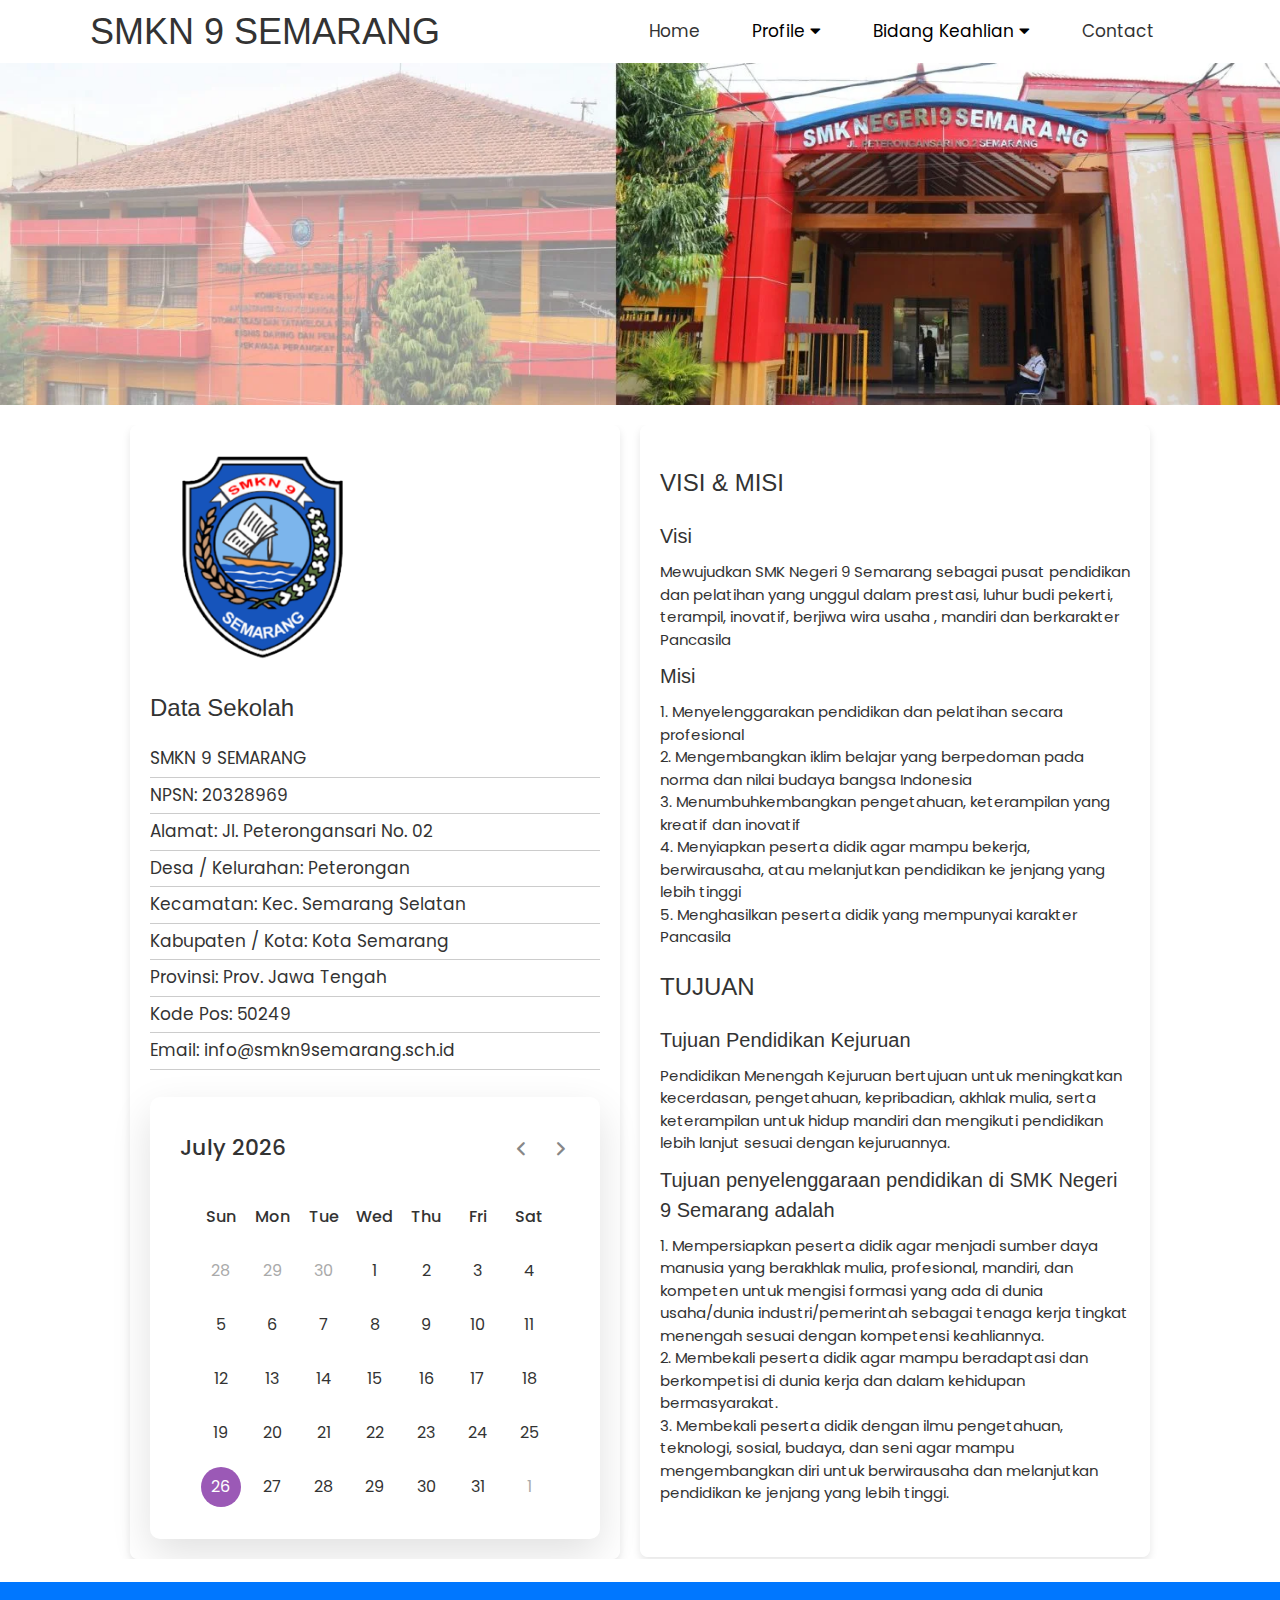
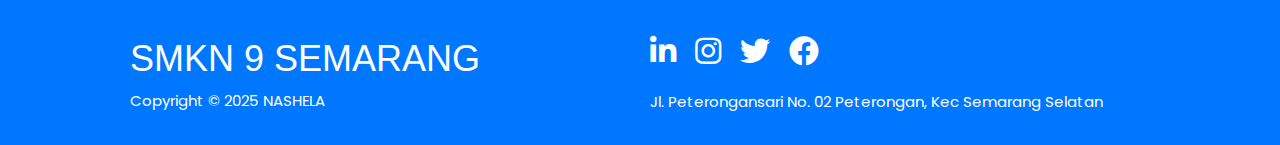
<file: index.html>
<!DOCTYPE html>
<html lang="en">
<head>
    <meta charset="UTF-8">
    <meta name="viewport" content="width=device-width, initial-scale=1.0">
    <link rel="stylesheet" href="https://www.w3schools.com/w3css/4/w3.css">
    <link rel="stylesheet" href="assets/css/style.css">
    <link rel="stylesheet"  href="assets/css/elements.css">
    <link rel="stylesheet" href="https://cdnjs.cloudflare.com/ajax/libs/font-awesome/5.15.1/css/all.min.css">
    <link rel="stylesheet" href="https://fonts.googleapis.com/css2?family=Material+Symbols+Rounded:opsz,wght,FILL,GRAD@20..48,100..700,0..1,-50..200">
    <script src="assets/js/script.js" defer></script>
    <title>SMKN 9 SEMARANG</title>
    <link rel="shortcut icon" href="images/logosmk.png">
  </head>
<body>
    <header>
        <div class="background">
        <div class="navbar">
            <div class="container flex">
                <h1 class="logo">SMKN 9 SEMARANG</h1>
                <nav>
                    <ul>
                        <li>
                          <div class="dropdown">
                          <button class="dropbtn"><a href="index.html">Home</a></button>
                        </div></li>
                        <li>
                          <div class="dropdown">
                            <button class="dropbtn">Profile 
                              <i class="fa fa-caret-down"></i>
                            </button>
                            <div class="dropdown-content">
                              <a href="sejarah.html">Sejarah</a>
                              <a href="struktur.html">Struktur Organisasi</a>
                              <a href="prestasi.html">Prestasi</a>
                            </div>
                          </div></li>
                        <li>
                            <div class="dropdown">
                              <button class="dropbtn">Bidang Keahlian 
                                <i class="fa fa-caret-down"></i>
                              </button>
                              <div class="dropdown-content">
                                <a href="pplg.html">Pengembangan Perangkat Lunak dan Gim (PPLG)</a>
                                <a href="akl.html">Akutansi Keuangan Lembaga (AKL)</a>
                                <a href="mplb.html">Manajemen Perkantoran & Layanan Bisnis (MPLB)</a>
                                <a href="pm.html">Pemasaran (PM)</a>
                              </div>
                            </div></li>
                        <li>
                          <div class="dropdown">
                          <button class="dropbtn"><a href="contact.html">Contact</a></button>
                        </div></li>
                    </ul>
                </nav>
                </div>
            </div>
            </div>
    </header>

    <article>
      <section>
        <div class="mySlides">
          <img src="images/smk_9.png" alt="satu" style="width: 100%;">
        </div>
        <div class="mySlides">
          <img src="images/smk_bisa_hebat.png" alt="dua" style="width: 100%;">
        </div>
        <div class="mySlides">
          <img src="images/smk_9.png" alt="satu" style="width: 100%;">
        </div>
        <div class="mySlides">
          <img src="images/smk_bisa_hebat.png" alt="dua" style="width: 100%;">
        </div>
      </section>        

    <aside>
      <article>
          <section class="profile my-1">
              <div class="container grid">
                  <div class="card bg-light p-3">
                      <img src="images/logosmk.png" alt="smkn9semarang" class="img-profile">

                      <h3 class="my-2">Data Sekolah</h3>
                      <nav>
                          <ul>
                              <li><a>SMKN 9 SEMARANG</a></li>
                              <li><a>NPSN: 20328969</a></li>
                              <li><a href="#page-two">Alamat: Jl. Peterongansari No. 02</a></li>
                              <li><a href="#page-two">Desa / Kelurahan: Peterongan</a></li>
                              <li><a href="#page-two">Kecamatan: Kec. Semarang Selatan</a></li>
                              <li><a href="#page-two">Kabupaten / Kota: Kota Semarang</a></li>
                              <li><a href="#page-two">Provinsi: Prov. Jawa Tengah</a></li>
                              <li><a href="#page-two">Kode Pos: 50249</a></li>
                              <li><a href="#page-two">Email: info@smkn9semarang.sch.id</a></li>

                          </ul>
                      </nav>
                      <br>

                      <div class="wrapper">
                        <header>
                          <p class="current-date"></p>
                          <div class="icons">
                            <span id="prev" class="material-symbols-rounded">chevron_left</span>
                            <span id="next" class="material-symbols-rounded">chevron_right</span>
                          </div>
                        </header>
                        <div class="calendar">
                          <ul class="weeks">
                            <li>Sun</li>
                            <li>Mon</li>
                            <li>Tue</li>
                            <li>Wed</li>
                            <li>Thu</li>
                            <li>Fri</li>
                            <li>Sat</li>
                          </ul>
                          <ul class="days"></ul>
                        </div>
                      </div>
                  </div>


                  <div class="card">
                      <h3>VISI & MISI</h3>
                      <h4>Visi</h4>
                      <p>Mewujudkan SMK Negeri 9 Semarang sebagai pusat pendidikan dan pelatihan yang unggul dalam prestasi, luhur budi pekerti, terampil, inovatif, berjiwa wira usaha , mandiri dan berkarakter Pancasila</p>
                      <h4>Misi</h4>
                      <p>1. Menyelenggarakan pendidikan dan pelatihan secara profesional<br>
                        2. Mengembangkan iklim belajar yang berpedoman pada norma dan nilai budaya bangsa Indonesia<br>
                        3. Menumbuhkembangkan pengetahuan, keterampilan yang kreatif dan inovatif<br>
                        4. Menyiapkan peserta didik agar mampu bekerja, berwirausaha, atau melanjutkan pendidikan ke jenjang yang lebih tinggi<br>
                        5. Menghasilkan peserta didik yang mempunyai karakter Pancasila</p>

                      <h3>TUJUAN</h3>
                      <h4>Tujuan Pendidikan Kejuruan</h4>
                      <p>Pendidikan Menengah Kejuruan bertujuan untuk meningkatkan kecerdasan, pengetahuan, kepribadian, akhlak mulia, serta keterampilan untuk hidup mandiri dan mengikuti pendidikan lebih lanjut sesuai dengan kejuruannya.</p>
                      <h4>Tujuan penyelenggaraan pendidikan di SMK Negeri 9 Semarang adalah</h4>
                      <p>1. Mempersiapkan peserta didik agar menjadi sumber daya manusia yang berakhlak mulia, profesional, mandiri, dan kompeten untuk mengisi formasi yang ada di dunia usaha/dunia industri/pemerintah sebagai tenaga kerja tingkat menengah sesuai dengan kompetensi keahliannya.<br>
                        2. Membekali peserta didik agar mampu beradaptasi dan berkompetisi di dunia kerja dan dalam kehidupan bermasyarakat.<br>
                        3. Membekali peserta didik dengan ilmu pengetahuan, teknologi, sosial, budaya, dan seni agar mampu mengembangkan diri untuk berwirausaha dan melanjutkan pendidikan ke jenjang yang lebih tinggi.</p>
                        <br>
                  </div>
              </div>
          </section>
      </article>
  </aside>
  <br>

  <article id="page-four">
    <footer class="footer bg-color-one py-3">
        <br>
        <div class="container grid grid-3">
            <div>
                <h1>SMKN 9 SEMARANG</h1>
                <p>Copyright &copy; 2025 NASHELA</p>
            </div>
            <div>
                <ul class="nav-footer">
                    <li><a href="https://www.linkedin.com/in/smk-negeri-9-kota-semarang-894a2075/" style="color: white;"><i class="fab fa-linkedin-in fa-2x"></i></li>
                    <li><a href="https://www.instagram.com/smkn9_semarang/" style="color: white;"><i class="fab fa-instagram fa-2x"></i></li>
                    <li><a href="https://twitter.com/SMK9Semarang" style="color: white;"><i class="fab fa-twitter fa-2x"></i></li>
                    <li><a href="#" style="color: white;"><i class="fab fa-facebook fa-2x"></i></li><br><br>
                    <li><a href="https://maps.app.goo.gl/YjqhUz2pVduJjBdT8">Jl. Peterongansari No. 02 Peterongan, Kec Semarang Selatan</a></li>
                </ul>
            </div>
        </div>
    </footer>
</article>

</body>
</html>
</file>
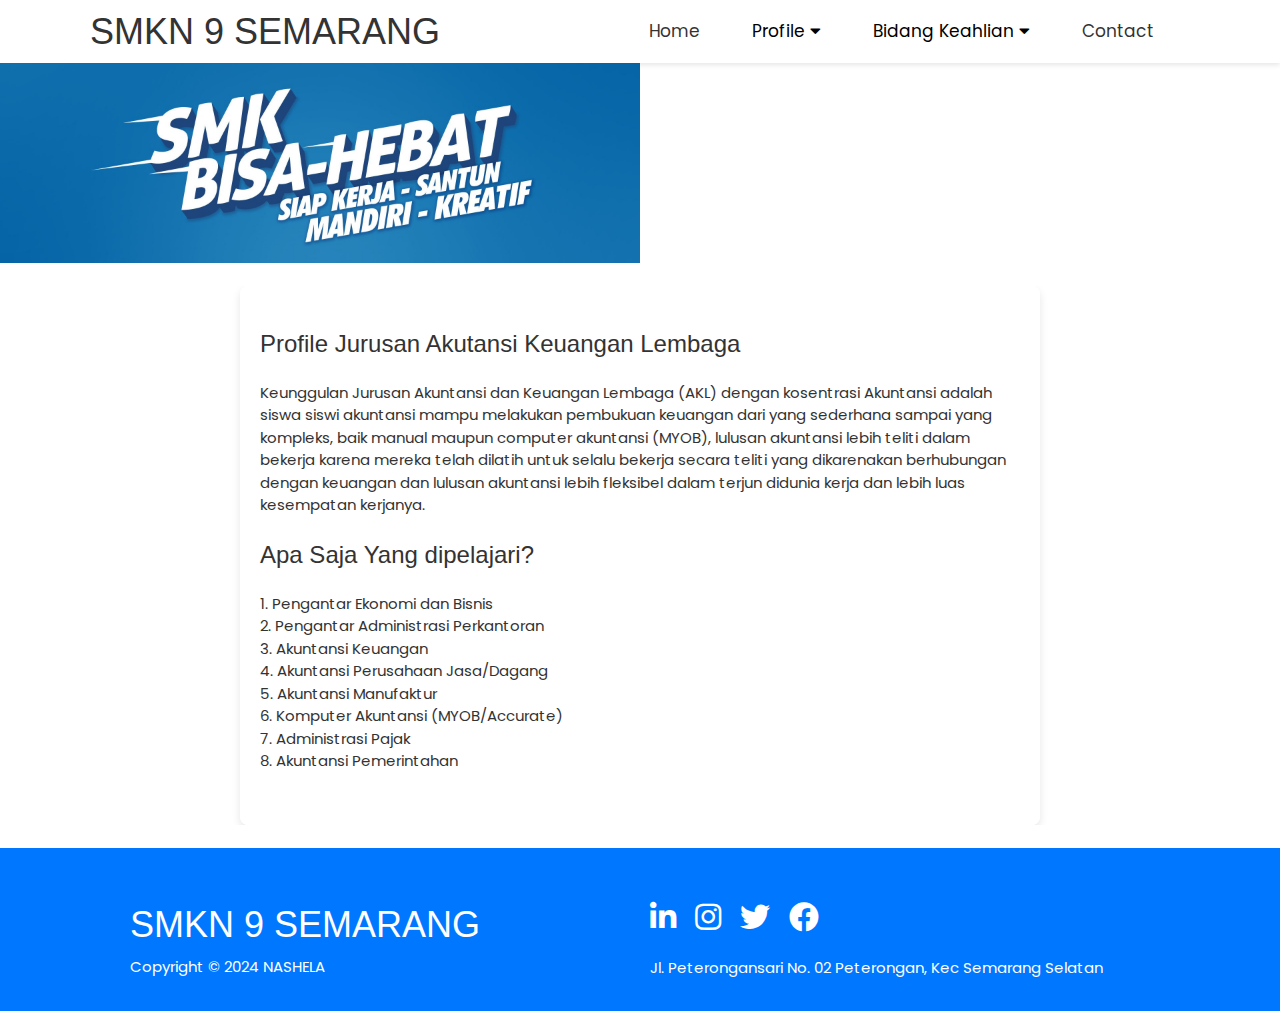
<file: akl.html>
<!DOCTYPE html>
<html lang="en">
<head>
    <meta charset="UTF-8">
    <meta name="viewport" content="width=device-width, initial-scale=1.0">
    <link rel="stylesheet" href="https://www.w3schools.com/w3css/4/w3.css">
    <link rel="stylesheet" href="assets/style.css">
    <link rel="stylesheet"  href="assets/elements.css">
    <link rel="stylesheet" href="https://cdnjs.cloudflare.com/ajax/libs/font-awesome/5.15.1/css/all.min.css">
    <title>AKL</title>
</head>

<body>
    <header>
      <div class="background">
      <div class="navbar">
          <div class="container flex">
              <h1 class="logo">SMKN 9 SEMARANG</h1>
              <nav>
                  <ul>
                      <li>
                        <div class="dropdown">
                        <button class="dropbtn"><a href="index.html">Home</a></button>
                      </div></li>
                      <li>
                        <div class="dropdown">
                          <button class="dropbtn">Profile 
                            <i class="fa fa-caret-down"></i>
                          </button>
                          <div class="dropdown-content">
                            <a href="sejarah.html">Sejarah</a>
                            <a href="struktur.html">Struktur Organisasi</a>
                            <a href="prestasi.html">Prestasi</a>
                          </div>
                        </div></li>
                      <li>
                          <div class="dropdown">
                            <button class="dropbtn">Bidang Keahlian 
                              <i class="fa fa-caret-down"></i>
                            </button>
                            <div class="dropdown-content">
                              <a href="pplg.html">Pengembangan Perangkat Lunak dan Gim (PPLG)</a>
                              <a href="akl.html">Akutansi Keuangan Lembaga (AKL)</a>
                              <a href="mplb.html">Manajemen Perkantoran & Layanan Bisnis (MPLB)</a>
                              <a href="pm.html">Pemasaran (PM)</a>
                            </div>
                          </div></li>
                      <li>
                        <div class="dropdown">
                          <button class="dropbtn"><a href="contact.html">Contact</a></button>
                        </div></li>
                  </ul>
              </nav>
              </div>
          </div>
          </div>
  </header>

    <section>
      <img src="images/smk_bisa_hebat.png">
    </section>

      <br>
    <aside>
        <article>
            <section class="profile my-1">
                <div class="container">
                <div class="card">
                    <h3>Profile Jurusan Akutansi Keuangan Lembaga</h3>
                    <p>Keunggulan Jurusan Akuntansi dan Keuangan Lembaga (AKL) dengan kosentrasi Akuntansi adalah siswa siswi akuntansi mampu melakukan pembukuan keuangan dari yang sederhana sampai yang kompleks, baik manual maupun computer akuntansi (MYOB), lulusan akuntansi lebih teliti dalam bekerja karena mereka telah dilatih untuk selalu bekerja secara teliti yang dikarenakan berhubungan dengan keuangan dan lulusan akuntansi lebih fleksibel dalam terjun didunia kerja dan lebih luas kesempatan kerjanya.</p>
                    
                    <h3>Apa Saja Yang dipelajari?</h3>
                    <p>1. Pengantar Ekonomi dan Bisnis<br>
                        2. Pengantar Administrasi Perkantoran<br>
                        3. Akuntansi Keuangan<br>
                        4. Akuntansi Perusahaan Jasa/Dagang<br>
                        5. Akuntansi Manufaktur<br>
                        6. Komputer Akuntansi (MYOB/Accurate)<br>
                        7. Administrasi Pajak<br>
                        8. Akuntansi Pemerintahan<br></p>

                    <br>
                </div>
                </div>
            </section>
            </article>
            </aside>
            <br>

            <article id="page-four">
                <footer class="footer bg-color-one py-3">
                    <br>
                    <div class="container grid grid-3">
                        <div>
                            <h1>SMKN 9 SEMARANG</h1>
                            <p>Copyright &copy; 2024 NASHELA</p>
                        </div>
                        <div>
                            <ul class="nav-footer">
                                <li><a href="https://www.linkedin.com/in/smk-negeri-9-kota-semarang-894a2075/" style="color: white;"><i class="fab fa-linkedin-in fa-2x"></i></li>
                                <li><a href="https://www.instagram.com/smkn9_semarang/" style="color: white;"><i class="fab fa-instagram fa-2x"></i></li>
                                <li><a href="https://twitter.com/SMK9Semarang" style="color: white;"><i class="fab fa-twitter fa-2x"></i></li>
                                <li><a href="#" style="color: white;"><i class="fab fa-facebook fa-2x"></i></li><br><br>
                                <li><a href="https://maps.app.goo.gl/YjqhUz2pVduJjBdT8">Jl. Peterongansari No. 02 Peterongan, Kec Semarang Selatan</a></li>
                            </ul>
                        </div>
                    </div>
                </footer>
            </article>
</body>
</html>
</file>
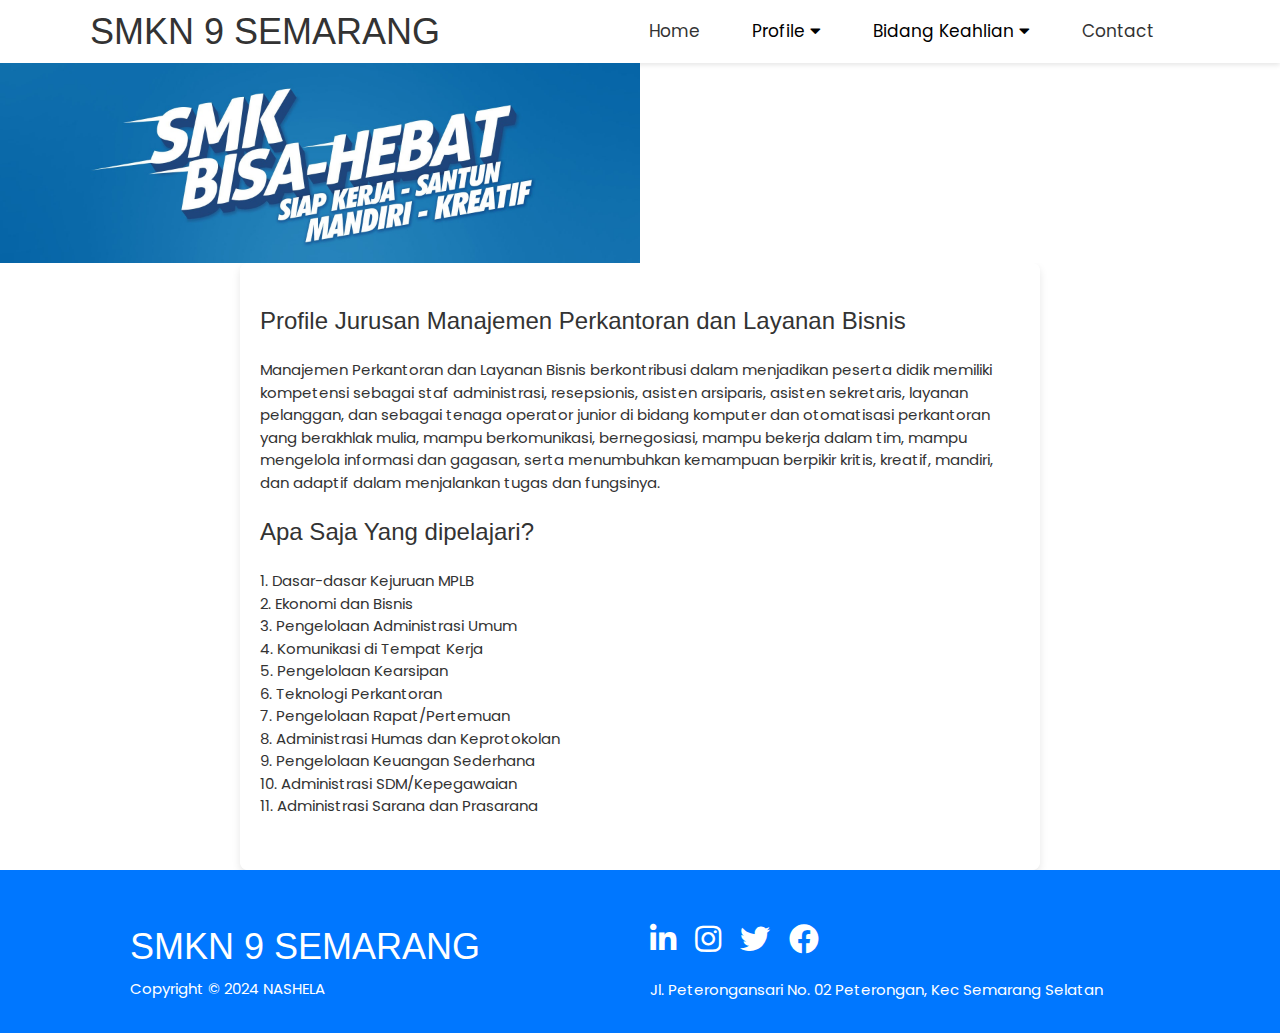
<file: mplb.html>
<!DOCTYPE html>
<html lang="en">
<head>
    <meta charset="UTF-8">
    <meta name="viewport" content="width=device-width, initial-scale=1.0">
    <link rel="stylesheet" href="https://www.w3schools.com/w3css/4/w3.css">
    <link rel="stylesheet" href="assets/css/style.css">
    <link rel="stylesheet"  href="assets/css/elements.css">
    <link rel="stylesheet" href="https://cdnjs.cloudflare.com/ajax/libs/font-awesome/5.15.1/css/all.min.css">
    <title>MPLB</title>
    <link rel="shortcut icon" href="images/logosmk.png">
  </head>

  <body>
      <header>
          <div class="background">
          <div class="navbar">
              <div class="container flex">
                  <h1 class="logo">SMKN 9 SEMARANG</h1>
                  <nav>
                      <ul>
                          <li>
                            <div class="dropdown">
                            <button class="dropbtn"><a href="index.html">Home</a></button>
                          </div></li>
                          <li>
                            <div class="dropdown">
                              <button class="dropbtn">Profile 
                                <i class="fa fa-caret-down"></i>
                              </button>
                              <div class="dropdown-content">
                                <a href="sejarah.html">Sejarah</a>
                                <a href="struktur.html">Struktur Organisasi</a>
                                <a href="prestasi.html">Prestasi</a>
                              </div>
                            </div></li>
                          <li>
                              <div class="dropdown">
                                <button class="dropbtn">Bidang Keahlian 
                                  <i class="fa fa-caret-down"></i>
                                </button>
                                <div class="dropdown-content">
                                  <a href="pplg.html">Pengembangan Perangkat Lunak dan Gim (PPLG)</a>
                                  <a href="akl.html">Akutansi Keuangan Lembaga (AKL)</a>
                                  <a href="mplb.html">Manajemen Perkantoran & Layanan Bisnis (MPLB)</a>
                                  <a href="pm.html">Pemasaran (PM)</a>
                                </div>
                              </div></li>
                          <li>
                            <div class="dropdown">
                              <button class="dropbtn"><a href="contact.html">Contact</a></button>
                            </div></li>
                      </ul>
                  </nav>
                  </div>
              </div>
              </div>
      </header>
      
      <section>
        <img src="images/smk_bisa_hebat.png">
      </section>

    <aside>
        <article>
            <section class="profile my-1">
                <div class="container">
                <div class="card">
                    <h3>Profile Jurusan Manajemen Perkantoran dan Layanan Bisnis</h3>
                    <p>Manajemen Perkantoran dan Layanan Bisnis berkontribusi dalam menjadikan peserta didik memiliki kompetensi sebagai staf administrasi, resepsionis, asisten arsiparis, asisten sekretaris, layanan pelanggan, dan sebagai tenaga operator junior di bidang komputer dan otomatisasi perkantoran yang berakhlak mulia, mampu berkomunikasi, bernegosiasi, mampu bekerja dalam tim, mampu mengelola informasi dan gagasan, serta menumbuhkan kemampuan berpikir kritis, kreatif, mandiri, dan adaptif dalam menjalankan tugas dan fungsinya.</p>
                    
                    <h3>Apa Saja Yang dipelajari?</h3>
                    <p>1. Dasar-dasar Kejuruan MPLB<br>
                        2. Ekonomi dan Bisnis<br>
                        3. Pengelolaan Administrasi Umum<br>
                        4. Komunikasi di Tempat Kerja<br>
                        5. Pengelolaan Kearsipan<br>
                        6. Teknologi Perkantoran<br>
                        7. Pengelolaan Rapat/Pertemuan<br>
                        8. Administrasi Humas dan Keprotokolan<br>
                        9. Pengelolaan Keuangan Sederhana<br>
                        10. Administrasi SDM/Kepegawaian<br>
                        11. Administrasi Sarana dan Prasarana<br></p>

                    <br>
                </div>
                </div>
            </section>
            </article>
            </aside>

            <article id="page-four">
                <footer class="footer bg-color-one py-3">
                    <br>
                    <div class="container grid grid-3">
                        <div>
                            <h1>SMKN 9 SEMARANG</h1>
                            <p>Copyright &copy; 2024 NASHELA</p>
                        </div>
                        <div>
                            <ul class="nav-footer">
                                <li><a href="https://www.linkedin.com/in/smk-negeri-9-kota-semarang-894a2075/" style="color: white;"><i class="fab fa-linkedin-in fa-2x"></i></li>
                                <li><a href="https://www.instagram.com/smkn9_semarang/" style="color: white;"><i class="fab fa-instagram fa-2x"></i></li>
                                <li><a href="https://twitter.com/SMK9Semarang" style="color: white;"><i class="fab fa-twitter fa-2x"></i></li>
                                <li><a href="#" style="color: white;"><i class="fab fa-facebook fa-2x"></i></li><br><br>
                                <li><a href="https://maps.app.goo.gl/YjqhUz2pVduJjBdT8">Jl. Peterongansari No. 02 Peterongan, Kec Semarang Selatan</a></li>
                            </ul>
                        </div>
                    </div>
                </footer>
            </article>
</body>
</html>
</file>
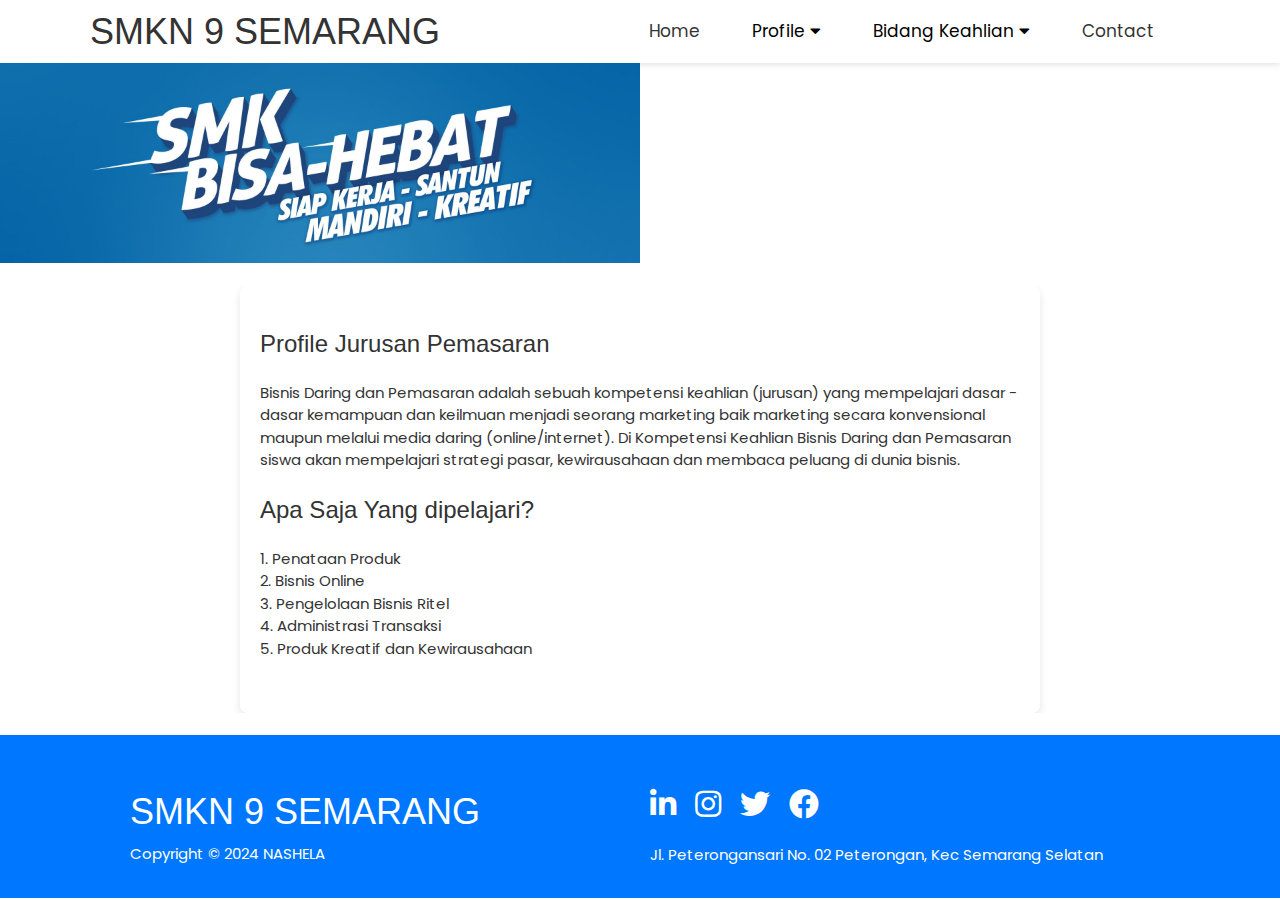
<file: pm.html>
<!DOCTYPE html>
<html lang="en">
<head>
    <meta charset="UTF-8">
    <meta name="viewport" content="width=device-width, initial-scale=1.0">
    <link rel="stylesheet" href="https://www.w3schools.com/w3css/4/w3.css">
    <link rel="stylesheet" href="assets/style.css">
    <link rel="stylesheet"  href="assets/elements.css">
    <link rel="stylesheet" href="https://cdnjs.cloudflare.com/ajax/libs/font-awesome/5.15.1/css/all.min.css">
    <title>PM</title>
    <link rel="shortcut icon" href="images/logosmk.png">
  </head>
  <body>
      <header>
          <div class="background">
          <div class="navbar">
              <div class="container flex">
                  <h1 class="logo">SMKN 9 SEMARANG</h1>
                  <nav>
                      <ul>
                          <li>
                            <div class="dropdown">
                            <button class="dropbtn"><a href="index.html">Home</a></button>
                          </div></li>
                          <li>
                            <div class="dropdown">
                              <button class="dropbtn">Profile 
                                <i class="fa fa-caret-down"></i>
                              </button>
                              <div class="dropdown-content">
                                <a href="sejarah.html">Sejarah</a>
                                <a href="struktur.html">Struktur Organisasi</a>
                                <a href="prestasi.html">Prestasi</a>
                              </div>
                            </div></li>
                          <li>
                              <div class="dropdown">
                                <button class="dropbtn">Bidang Keahlian 
                                  <i class="fa fa-caret-down"></i>
                                </button>
                                <div class="dropdown-content">
                                  <a href="pplg.html">Pengembangan Perangkat Lunak dan Gim (PPLG)</a>
                                  <a href="akl.html">Akutansi Keuangan Lembaga (AKL)</a>
                                  <a href="mplb.html">Manajemen Perkantoran & Layanan Bisnis (MPLB)</a>
                                  <a href="pm.html">Pemasaran (PM)</a>
                                </div>
                              </div></li>
                          <li>
                            <div class="dropdown">
                              <button class="dropbtn"><a href="contact.html">Contact</a></button>
                            </div></li>
                      </ul>
                  </nav>
                  </div>
              </div>
              </div>
      </header>
      <section>
        <img src="images/smk_bisa_hebat.png">
      </section>

    <!-- <article>
        <section>
          <div class="mySlides">
            <img src="https://www.gamelab.id/uploads/news/berita-341-smk-jurusan-bisnis-daring-dan-pemasaran--kompetensi-dan-prospek-kerjanya-20201217-212859.png" alt="satu" style="width: 100%; height: 450px;">
          </div>
          <div class="mySlides">
            <img src="https://cdn.kibrispdr.org/data/549/gambar-smk-bisa-smk-hebat-20.jpg" alt="dua" style="width: 100%;">
          </div>
          <div class="mySlides">
            <img src="https://tipkerja.com/wp-content/uploads/2023/01/Bisnis-Daring-dan-Pemasaran.webp" alt="satu" style="width: 100%; height: 450px;">
          </div>
          <div class="mySlides">
            <img src="https://cdn.kibrispdr.org/data/549/gambar-smk-bisa-smk-hebat-20.jpg" alt="dua" style="width: 100%;">
          </div>
        </section>
      </article> -->

      <br>
    <aside>
        <article>
            <section class="profile my-1">
                <div class="container">
                <div class="card">
                    <h3>Profile Jurusan Pemasaran</h3>
                    <p>Bisnis Daring dan Pemasaran adalah sebuah kompetensi keahlian (jurusan) yang mempelajari dasar - dasar kemampuan dan keilmuan menjadi seorang marketing baik marketing secara konvensional maupun melalui media daring (online/internet). Di Kompetensi Keahlian Bisnis Daring dan Pemasaran siswa akan mempelajari strategi pasar, kewirausahaan dan membaca peluang di dunia bisnis.</p>
                    
                    <h3>Apa Saja Yang dipelajari?</h3>
                    <p>1. Penataan Produk<br>
                        2. Bisnis Online<br>
                        3. Pengelolaan Bisnis Ritel<br>
                        4. Administrasi Transaksi<br>
                        5. Produk Kreatif dan Kewirausahaan</p>

                    <br>
                </div>
                </div>
            </section>
            </article>
            </aside>
            <br>
    
            <article id="page-four">
                <footer class="footer bg-color-one py-3">
                    <br>
                    <div class="container grid grid-3">
                        <div>
                            <h1>SMKN 9 SEMARANG</h1>
                            <p>Copyright &copy; 2024 NASHELA</p>
                        </div>
                        <div>
                            <ul class="nav-footer">
                                <li><a href="https://www.linkedin.com/in/smk-negeri-9-kota-semarang-894a2075/" style="color: white;"><i class="fab fa-linkedin-in fa-2x"></i></li>
                                <li><a href="https://www.instagram.com/smkn9_semarang/" style="color: white;"><i class="fab fa-instagram fa-2x"></i></li>
                                <li><a href="https://twitter.com/SMK9Semarang" style="color: white;"><i class="fab fa-twitter fa-2x"></i></li>
                                <li><a href="#" style="color: white;"><i class="fab fa-facebook fa-2x"></i></li><br><br>
                                <li><a href="https://maps.app.goo.gl/YjqhUz2pVduJjBdT8">Jl. Peterongansari No. 02 Peterongan, Kec Semarang Selatan</a></li>
                            </ul>
                        </div>
                    </div>
                </footer>
            </article>
</body>
</html>
</file>
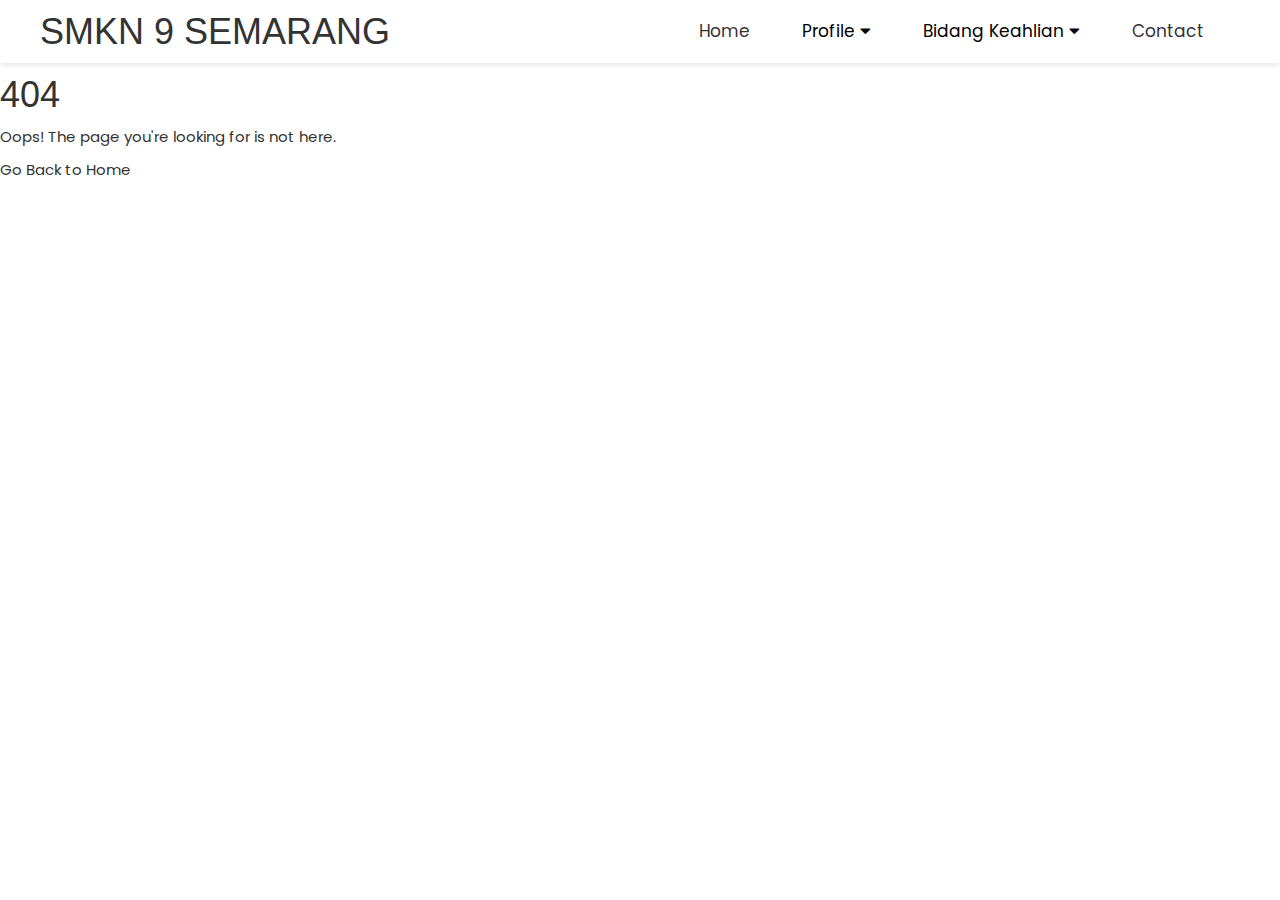
<file: prestasi.html>
<!DOCTYPE html>
<html lang="en">

<head>
    <meta charset="UTF-8">
    <meta name="viewport" content="width=device-width, initial-scale=1.0">
    <link rel="stylesheet" href="https://www.w3schools.com/w3css/4/w3.css">
    <link rel="stylesheet" href="assets/style.css">
    <link rel="stylesheet"  href="assets/elements.css">
    <link rel="stylesheet" href="https://cdnjs.cloudflare.com/ajax/libs/font-awesome/5.15.1/css/all.min.css">
    <link rel="stylesheet" href="https://fonts.googleapis.com/css2?family=Material+Symbols+Rounded:opsz,wght,FILL,GRAD@20..48,100..700,0..1,-50..200">
    <title>
        404 Page Not Found
    </title>
    <link rel="stylesheet" href="assets/style.css">
    <link rel="shortcut icon" href="images/logosmk.png">
</head>
<body>
    <header>
        <div class="background">
        <div class="navbar">
            <div class="container flex">
                <h1 class="logo">SMKN 9 SEMARANG</h1>
                <nav>
                    <ul>
                        <li>
                          <div class="dropdown">
                          <button class="dropbtn"><a href="index.html">Home</a></button>
                        </div></li>
                        <li>
                          <div class="dropdown">
                            <button class="dropbtn">Profile 
                              <i class="fa fa-caret-down"></i>
                            </button>
                            <div class="dropdown-content">
                              <a href="sejarah.html">Sejarah</a>
                              <a href="struktur.html">Struktur Organisasi</a>
                              <a href="prestasi.html">Prestasi</a>
                            </div>
                          </div></li>
                        <li>
                            <div class="dropdown">
                              <button class="dropbtn">Bidang Keahlian 
                                <i class="fa fa-caret-down"></i>
                              </button>
                              <div class="dropdown-content">
                                <a href="pplg.html">Pengembangan Perangkat Lunak dan Gim (PPLG)</a>
                                <a href="akl.html">Akutansi Keuangan Lembaga (AKL)</a>
                                <a href="mplb.html">Manajemen Perkantoran & Layanan Bisnis (MPLB)</a>
                                <a href="pm.html">Pemasaran (PM)</a>
                              </div>
                            </div></li>
                        <li>
                          <div class="dropdown">
                            <button class="dropbtn"><a href="contact.html">Contact</a></button>
                          </div></li>
                    </ul>
                </nav>
                </div>
            </div>
            </div>
    </header>

    <div class="error-container">
        <h1> 404 </h1>
        <p>
            Oops! The page you're
            looking for is not here.
        </p>
        <a href="index.html">
            Go Back to Home
        </a>
    </div>
</body>

</html>
</file>
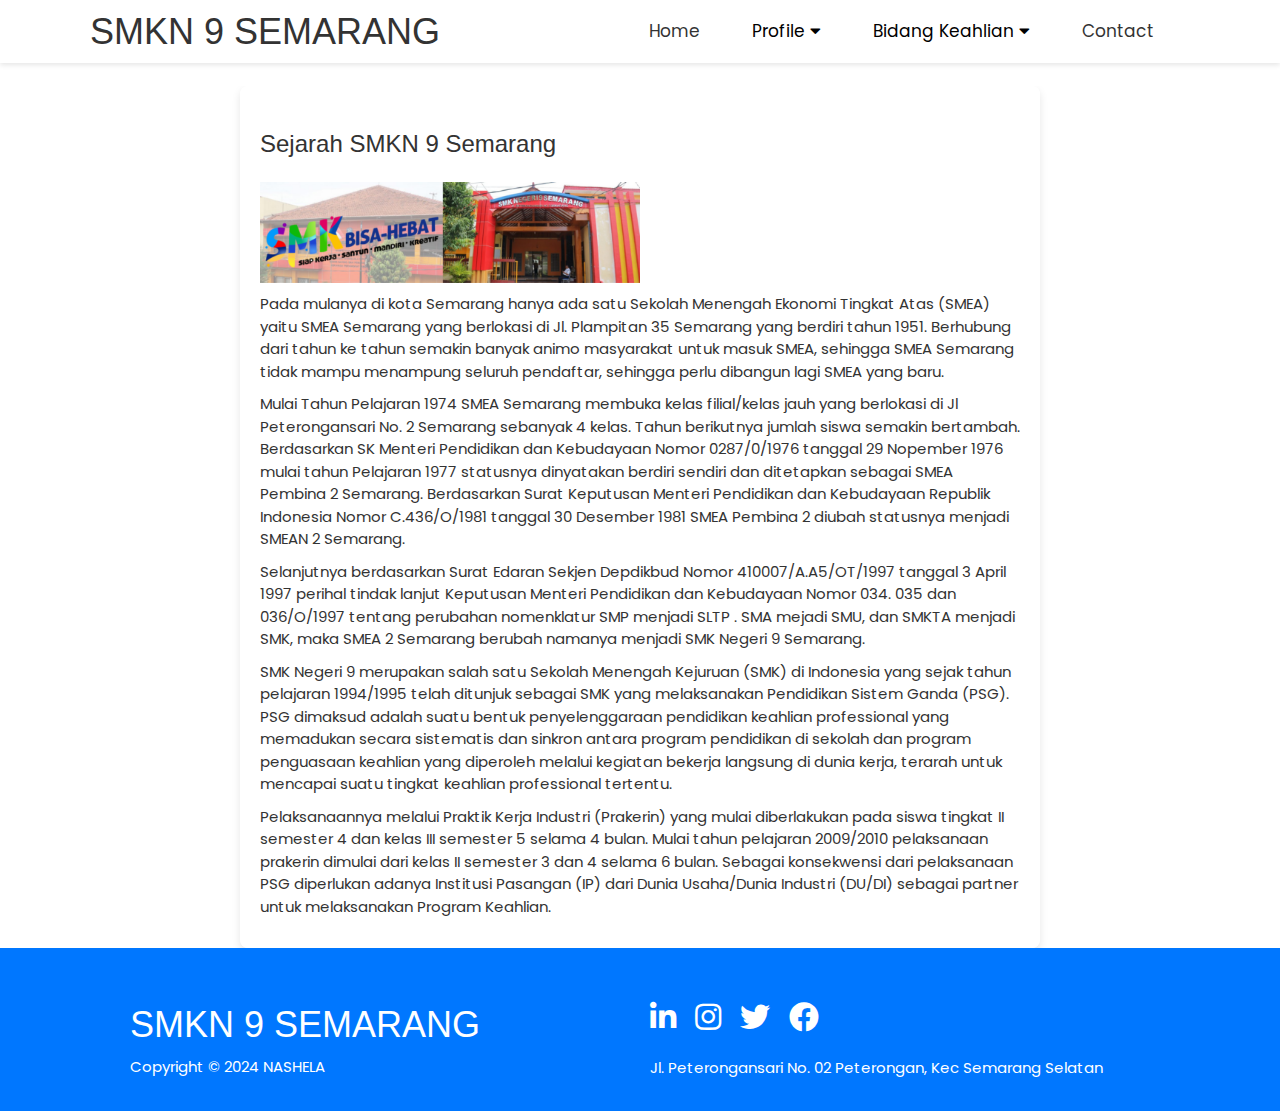
<file: sejarah.html>
<!DOCTYPE html>
<html lang="en">
<head>
    <meta charset="UTF-8">
    <meta name="viewport" content="width=device-width, initial-scale=1.0">
    <link rel="stylesheet" href="https://www.w3schools.com/w3css/4/w3.css">
    <link rel="stylesheet" href="assets/css/style.css">
    <link rel="stylesheet"  href="assets/css/elements.css">
    <link rel="stylesheet" href="https://cdnjs.cloudflare.com/ajax/libs/font-awesome/5.15.1/css/all.min.css">
    <title>Sejarah SMKN 9</title>
    <link rel="shortcut icon" href="images/logosmk.png">
</head>
<body>
    <header>
        <div class="background">
        <div class="navbar">
            <div class="container flex">
                <h1 class="logo">SMKN 9 SEMARANG</h1>
                <nav>
                    <ul>
                        <li>
                          <div class="dropdown">
                          <button class="dropbtn"><a href="index.html">Home</a></button>
                        </div></li>
                        <li>
                          <div class="dropdown">
                            <button class="dropbtn">Profile 
                              <i class="fa fa-caret-down"></i>
                            </button>
                            <div class="dropdown-content">
                              <a href="sejarah.html">Sejarah</a>
                              <a href="struktur.html">Struktur Organisasi</a>
                              <a href="prestasi.html">Prestasi</a>
                            </div>
                          </div></li>
                        <li>
                            <div class="dropdown">
                              <button class="dropbtn">Bidang Keahlian 
                                <i class="fa fa-caret-down"></i>
                              </button>
                              <div class="dropdown-content">
                                <a href="pplg.html">Pengembangan Perangkat Lunak dan Gim (PPLG)</a>
                                <a href="akl.html">Akutansi Keuangan Lembaga (AKL)</a>
                                <a href="mplb.html">Manajemen Perkantoran & Layanan Bisnis (MPLB)</a>
                                <a href="pm.html">Pemasaran (PM)</a>
                              </div>
                            </div></li>
                        <li>
                          <div class="dropdown">
                            <button class="dropbtn"><a href="contact.html">Contact</a></button>
                          </div></li>
                    </ul>
                </nav>
                </div>
            </div>
            </div>
    </header>

      <br>
    <aside>
        <article>
            <section class="profile my-1">
                <div class="container">
                <div class="card">
                    <h3>Sejarah SMKN 9 Semarang</h3>
                    <img src="images/ok.png">
                    <p>Pada mulanya di kota Semarang hanya ada satu Sekolah Menengah Ekonomi Tingkat Atas (SMEA) yaitu SMEA Semarang yang berlokasi di Jl. Plampitan 35 Semarang yang berdiri tahun 1951. Berhubung dari tahun ke tahun semakin banyak animo masyarakat untuk masuk SMEA, sehingga SMEA Semarang tidak mampu menampung seluruh pendaftar, sehingga perlu dibangun lagi SMEA yang baru.</p>
                    <p>Mulai Tahun Pelajaran 1974 SMEA Semarang membuka kelas filial/kelas jauh yang berlokasi di Jl Peterongansari No. 2 Semarang sebanyak 4 kelas. Tahun berikutnya jumlah siswa semakin bertambah. Berdasarkan SK Menteri Pendidikan dan Kebudayaan Nomor 0287/0/1976 tanggal 29 Nopember 1976 mulai tahun Pelajaran 1977 statusnya dinyatakan berdiri sendiri dan ditetapkan sebagai SMEA Pembina 2 Semarang. Berdasarkan Surat Keputusan Menteri Pendidikan dan Kebudayaan Republik Indonesia Nomor C.436/O/1981 tanggal 30 Desember 1981 SMEA Pembina 2 diubah statusnya menjadi SMEAN 2 Semarang.</p>
                    <p>Selanjutnya berdasarkan Surat Edaran Sekjen Depdikbud Nomor 410007/A.A5/OT/1997 tanggal 3 April 1997 perihal tindak lanjut Keputusan Menteri Pendidikan dan Kebudayaan Nomor 034. 035 dan 036/O/1997 tentang perubahan nomenklatur SMP menjadi SLTP . SMA mejadi SMU, dan SMKTA menjadi SMK, maka SMEA 2 Semarang berubah namanya menjadi SMK Negeri 9 Semarang.</p>
                    <p>SMK Negeri 9 merupakan salah satu Sekolah Menengah Kejuruan (SMK) di Indonesia yang sejak tahun pelajaran 1994/1995 telah ditunjuk sebagai SMK yang melaksanakan Pendidikan Sistem Ganda (PSG). PSG dimaksud adalah suatu bentuk penyelenggaraan pendidikan keahlian professional yang memadukan secara sistematis dan sinkron antara program pendidikan di sekolah dan program penguasaan keahlian yang diperoleh melalui kegiatan bekerja langsung di dunia kerja, terarah untuk mencapai suatu tingkat keahlian professional tertentu.</p>
                    <p>Pelaksanaannya melalui Praktik Kerja Industri (Prakerin) yang mulai diberlakukan pada siswa tingkat II semester 4 dan kelas III semester 5 selama 4 bulan. Mulai tahun pelajaran 2009/2010 pelaksanaan prakerin dimulai dari kelas II semester 3 dan 4 selama 6 bulan. Sebagai konsekwensi dari pelaksanaan PSG diperlukan adanya Institusi Pasangan (IP) dari Dunia Usaha/Dunia Industri (DU/DI) sebagai partner untuk melaksanakan Program Keahlian.</p>
                    
                </div>
                </div>
            </section>
            </article>
            </aside>

            <article id="page-four">
                <footer class="footer bg-color-one py-3">
                    <br>
                    <div class="container grid grid-3">
                        <div>
                            <h1>SMKN 9 SEMARANG</h1>
                            <p>Copyright &copy; 2024 NASHELA</p>
                        </div>
                        <div>
                            <ul class="nav-footer">
                                <li><a href="https://www.linkedin.com/in/smk-negeri-9-kota-semarang-894a2075/" style="color: white;"><i class="fab fa-linkedin-in fa-2x"></i></li>
                                <li><a href="https://www.instagram.com/smkn9_semarang/" style="color: white;"><i class="fab fa-instagram fa-2x"></i></li>
                                <li><a href="https://twitter.com/SMK9Semarang" style="color: white;"><i class="fab fa-twitter fa-2x"></i></li>
                                <li><a href="#" style="color: white;"><i class="fab fa-facebook fa-2x"></i></li><br><br>
                                <li><a href="https://maps.app.goo.gl/YjqhUz2pVduJjBdT8">Jl. Peterongansari No. 02 Peterongan, Kec Semarang Selatan</a></li>
                            </ul>
                        </div>
                    </div>
                </footer>
            </article>
</body>
</html>
</file>
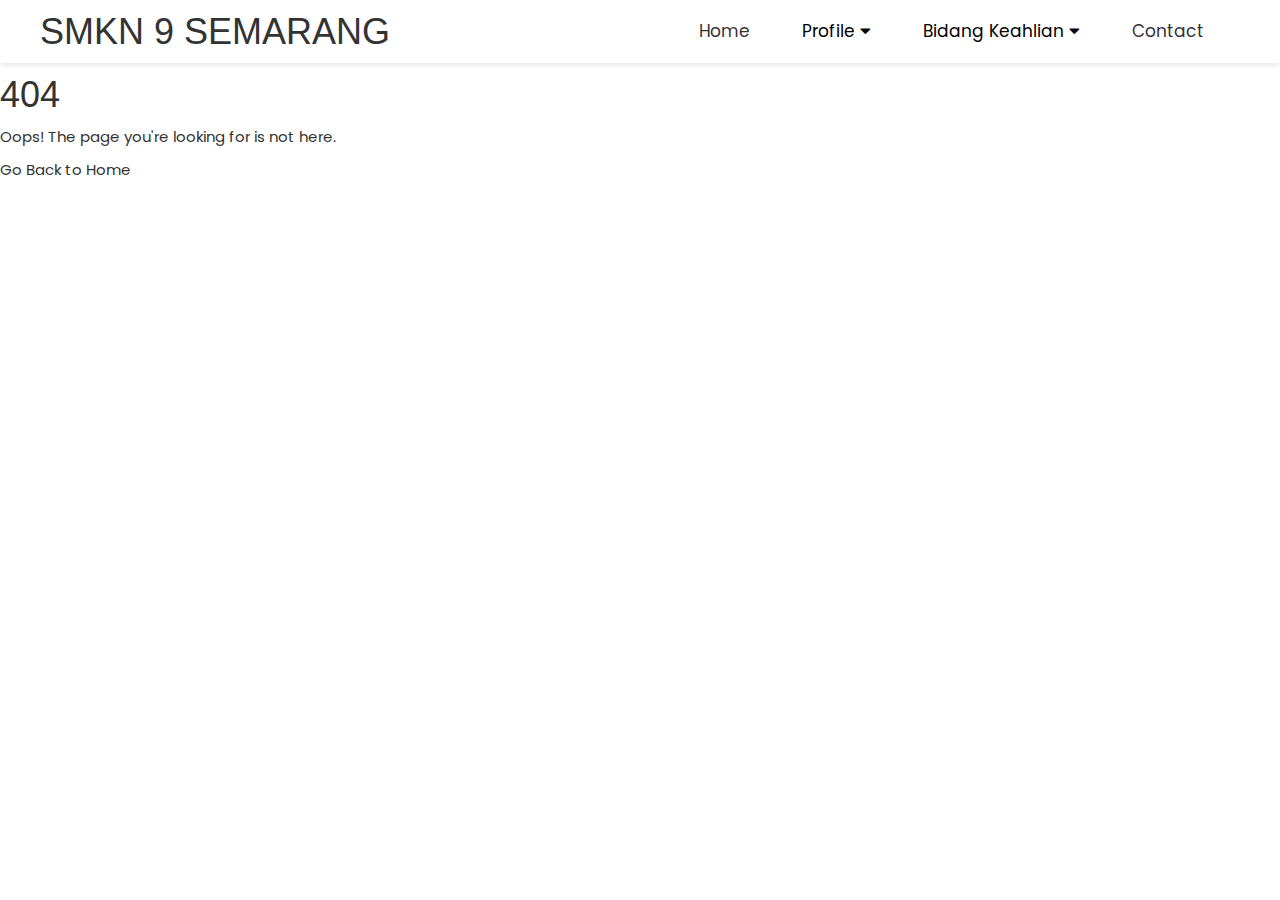
<file: struktur.html>
<!DOCTYPE html>
<html lang="en">

<head>
    <meta charset="UTF-8">
    <meta name="viewport" content="width=device-width, initial-scale=1.0">
    <link rel="stylesheet" href="https://www.w3schools.com/w3css/4/w3.css">
    <link rel="stylesheet" href="assets/style.css">
    <link rel="stylesheet"  href="assets/elements.css">
    <link rel="stylesheet" href="https://cdnjs.cloudflare.com/ajax/libs/font-awesome/5.15.1/css/all.min.css">
    <link rel="stylesheet" href="https://fonts.googleapis.com/css2?family=Material+Symbols+Rounded:opsz,wght,FILL,GRAD@20..48,100..700,0..1,-50..200">
    <title>
        404 Page Not Found
    </title>
    <link rel="stylesheet" href="assets/style.css">
    <link rel="shortcut icon" href="images/logosmk.png">
</head>
<body>
    <header>
        <div class="background">
        <div class="navbar">
            <div class="container flex">
                <h1 class="logo">SMKN 9 SEMARANG</h1>
                <nav>
                    <ul>
                        <li>
                          <div class="dropdown">
                          <button class="dropbtn"><a href="index.html">Home</a></button>
                        </div></li>
                        <li>
                          <div class="dropdown">
                            <button class="dropbtn">Profile 
                              <i class="fa fa-caret-down"></i>
                            </button>
                            <div class="dropdown-content">
                              <a href="sejarah.html">Sejarah</a>
                              <a href="struktur.html">Struktur Organisasi</a>
                              <a href="prestasi.html">Prestasi</a>
                            </div>
                          </div></li>
                        <li>
                            <div class="dropdown">
                              <button class="dropbtn">Bidang Keahlian 
                                <i class="fa fa-caret-down"></i>
                              </button>
                              <div class="dropdown-content">
                                <a href="pplg.html">Pengembangan Perangkat Lunak dan Gim (PPLG)</a>
                                <a href="akl.html">Akutansi Keuangan Lembaga (AKL)</a>
                                <a href="mplb.html">Manajemen Perkantoran & Layanan Bisnis (MPLB)</a>
                                <a href="pm.html">Pemasaran (PM)</a>
                              </div>
                            </div></li>
                        <li>
                          <div class="dropdown">
                            <button class="dropbtn"><a href="contact.html">Contact</a></button>
                          </div></li>
                    </ul>
                </nav>
                </div>
            </div>
            </div>
    </header>
    <div class="error-container">
        <h1> 404 </h1>
        <p>
            Oops! The page you're
            looking for is not here.
        </p>
        <a href="index.html">
            Go Back to Home
        </a>
    </div>
</body>

</html>
</file>
<file: assets/css/style.css>
@import url('https://fonts.googleapis.com/css2?family=Poppins:wght@300&display=swap');

:root {
  --primary-color: #002240;
  --secondary-color: #E8F6EF;
  --dark-color: #002240;
  --light-color: #E8F6EF;
  --color-two: #F6F6F6;
  --success-color: #5cb85c;
  --error-color: #d9534f;
  --color-white:#FFFFFF;
  --color-navbars:#58afe93d;
}

* {
  box-sizing: border-box;
  padding: 0;
  margin: 0;
}

body {
  font-family: 'Poppins';
  color: #333;
  line-height: 1.5;
}

ul {
  list-style-type: none;
}

a {
  text-decoration: none;
  color: #333;
}

h1,
h2 {
  font-weight: 300;
  line-height: 1.2;
  margin: 10px 0;
}

p {
  margin: 10px 0;
}

img {
  width: 50%;
}

code,
pre {
  background: #333;
  color: #fff;
  padding: 10px;
}

.hidden {
  visibility: hidden;
  height: 0;
}

/* Navbar */
.navbar {
  /* position: fixed; */
  width: 100%;
  top: 0;
  background-color: #ffffffcc; /* Ganti dengan warna latar belakang yang sesuai */
  z-index: 1000; /* Nilai z-index yang lebih tinggi agar navbar muncul di atas konten lainnya */
  box-shadow: 0px 2px 5px rgba(0, 0, 0, 0.1); /* Efek bayangan, bisa disesuaikan */
}

.navbar .container {
  display: flex;
  justify-content: space-between;
  align-items: center;
  padding: 0px 0; 
}

.navbar nav ul {
  list-style: none;
  margin: 0;
  padding: 0;
  display: flex;
}

.navbar nav ul li {
  margin-right: 20px; 
}

/* showdemo */
/* .showdemo {
  height: 400px;
  background: url(https://data.1freewallpapers.com/download/closeup-view-of-beautiful-yellow-sunflowers-blur-background-flowers.jpg);
  color: var(--color-two);
  position: relative;
  padding: 0;
  overflow: hidden; /* Menambahkan overflow: hidden untuk memastikan konten tidak keluar dari kotak */
/* } */

/* .showdemo h1 {
  font-size: 40px;
  color: black;
} */

/* .showdemo p {
  margin: 20px 0;
  color: black;
} */

/* .showdemo .grid {
  overflow: visible;
  grid-template-columns: 55% auto;
  gap: 10px;
} */

/* .showdemo-text {
  animation: slideInFromLeft 1s ease-in;
} */

@keyframes slideInFromLeft {
  0% {
    transform: translateX(-100%);
  }

  100% {
    transform: translateX(0);
  }
}

/* slide otomatis */
.mySlides {
  display:none;
}

/* dropdown */
.dropdown {
  float: left;
  overflow: hidden;
}

.dropdown .dropbtn {
  font-size: 17px;    
  border: none;
  outline: none;
  color: black;
  padding: 14px 16px;
  background-color: inherit;
  font-family: inherit;
  margin: 0;
}

.dropdown-content {
  display: none;
  position: absolute;
  background-color: #f9f9f9;
  min-width: 160px;
  box-shadow: 0px 8px 16px 0px rgba(0,0,0,0.2);
  z-index: 1;
}

.dropdown-content a {
  float: none;
  color: black;
  padding: 12px 16px;
  text-decoration: none;
  display: block;
  text-align: left;
}

.topnav a:hover, .dropdown:hover .dropbtn {
  background-color: #0077ff;
  color: white;
}

.dropdown-content a:hover {
  background-color: #0077ff;
  color: black;
}

.dropdown:hover .dropdown-content {
  display: block;
}

@media screen and (max-width: 600px) {
  .topnav a:not(:first-child), .dropdown .dropbtn {
    display: none;
  }
  .topnav a.icon {
    float: right;
    display: block;
  }
}

@media screen and (max-width: 600px) {
  .topnav.responsive {position: relative;}
  .topnav.responsive .icon {
    position: absolute;
    right: 0;
    top: 0;
  }
  .topnav.responsive a {
    float: none;
    display: block;
    text-align: left;
  }
  .topnav.responsive .dropdown {float: none;}
  .topnav.responsive .dropdown-content {position: relative;}
  .topnav.responsive .dropdown .dropbtn {
    display: block;
    width: 100%;
    text-align: left;
  }
}

/* Docs */
.profile h3 {
  margin: 20px 0;
}

.profile .grid {
  grid-template-columns: 1fr 2fr;
  align-items: flex-start;
  margin-top: 20px;
}

.profile nav li {
  font-size: 17px;
  padding-bottom: 5px;
  margin-bottom: 5px;
  border-bottom: 1px #ccc solid;
}

.profile a:hover {
  font-weight: bold;
}

/* Footer */
.footer .social a {
  margin: 0 10px;
}

.fa-linkedin-in:hover {
  color: blue;
}

.fa-instagram:hover {
  color: #B32E87;
}

.fa-twitter:hover{
  color: blue;
}

.fa-facebook:hover{
  color: blue;
}

.footer {
  background-color: #0077ff; /* Choose your desired background color */
  color: white;
}

/* Center the content inside the footer */
.container {
  max-width: 1200px;
  margin: 0 auto;
}

/* Add padding to the footer content */
.py-3 {
  padding-top: 1.5rem;
  padding-bottom: 1.5rem;
}


/* Style the navigation links */
.nav-footer li {
  display: inline;
  margin-right: 15px;
}

.nav-footer a {
  color: #fff; /* Link color */
  text-decoration: none;
}

/* Contact */
.card {
  background-color: #ffffffcc;
  max-width: 800px;
  margin: 0 auto;
  padding: 20px;
  border-radius: 8px;
  box-shadow: 0 4px 8px rgba(0, 0, 0, 0.1);
}

.contact-container {
  margin-top: 50px;
}

.contact-container .grid {
  display: grid;
  grid-template-columns: repeat(auto-fit, minmax(200px, 1fr));
  gap: 20px;
}

.contact-form {
  margin-top: 20px;
}

.contact-form form {
  display: grid;
  gap: 10px;
}

.form-control {
  margin: 10px 0;
}

.form-control label {
  display: block;
  font-weight: bold;
}

.form-control input,
.form-control textarea {
  width: 100%;
  padding: 8px;
  font-size: 16px;
  border: 1px solid #ccc;
  border-radius: 5px;
}

.form-control textarea {
  resize: vertical;
}

.btn-primary {
  background-color: var(--primary-color);
  color: var(--color-white);
  padding: 10px 15px;
  border: none;
  border-radius: 5px;
  cursor: pointer;
}

.btn-primary:hover {
  background-color: #001529; /* Warna yang lebih gelap saat dihover */
}

/* error pages */
.error-container {
  text-align: center;
  background-color: #fff;
  padding: 40px;
  border-radius: 10px;
  box-shadow: 0 4px 8px rgba(0, 0, 0, 0.1);
}

.error-container h1 {
  font-size: 6rem;
  color: #e74c3c;
  margin: 0;
}

.error-container p {
  font-size: 1.2rem;
  margin: 20px 0;
  color: #333;
}

.error-container a {
  text-decoration: none;
  background-color: #3498db;
  color: white;
  padding: 10px 20px;
  border-radius: 5px;
  transition: background-color 0.3s ease;
}

.error-container a:hover {
  background-color: #2980b9;
}

.wrapper{
  width: 450px;
  background: #fff;
  border-radius: 10px;
  box-shadow: 0 15px 40px rgba(0,0,0,0.12);
}
.wrapper header{
  display: flex;
  align-items: center;
  padding: 25px 30px 10px;
  justify-content: space-between;
}
header .icons{
  display: flex;
}
header .icons span{
  height: 38px;
  width: 38px;
  margin: 0 1px;
  cursor: pointer;
  color: #878787;
  text-align: center;
  line-height: 38px;
  font-size: 1.9rem;
  user-select: none;
  border-radius: 50%;
}
.icons span:last-child{
  margin-right: -10px;
}
header .icons span:hover{
  background: #f2f2f2;
}
header .current-date{
  font-size: 1.45rem;
  font-weight: 500;
}

/* calendar */
.calendar {
  padding: 20px;
  max-width: 400px;
  margin: 0 auto;
}
.calendar ul{
  display: flex;
  flex-wrap: wrap;
  list-style: none;
  text-align: center;
}
.calendar .days{
  margin-bottom: 20px;
}
.calendar li{
  color: #333;
  width: calc(100% / 7);
  font-size: 1.07rem;
}
.calendar .weeks li{
  font-weight: 500;
  cursor: default;
}
.calendar .days li{
  z-index: 1;
  cursor: pointer;
  position: relative;
  margin-top: 30px;
}
.days li.inactive{
  color: #aaa;
}
.days li.active{
  color: #fff;
}
.days li::before{
  position: absolute;
  content: "";
  left: 50%;
  top: 50%;
  height: 40px;
  width: 40px;
  z-index: -1;
  border-radius: 50%;
  transform: translate(-50%, -50%);
}
.days li.active::before{
  background: #9B59B6;
}
.days li:not(.active):hover::before{
  background: #f2f2f2;
}
</file>
<file: assets/css/elements.css>
.container {
    max-width: 1100px;
    margin: 0 auto;
    overflow: auto;
    padding: 0 40px;
  }

  .grid {
    display: grid;
    grid-template-columns: repeat(2, 1fr);
    gap: 20px;
    justify-content: center;
    align-items: center;
    height: 100%;
  }
</file>
<file: assets/style.css>
@import url('https://fonts.googleapis.com/css2?family=Poppins:wght@300&display=swap');

:root {
  --primary-color: #002240;
  --secondary-color: #E8F6EF;
  --dark-color: #002240;
  --light-color: #E8F6EF;
  --color-two: #F6F6F6;
  --success-color: #5cb85c;
  --error-color: #d9534f;
  --color-white:#FFFFFF;
  --color-navbars:#58afe93d;
}

* {
  box-sizing: border-box;
  padding: 0;
  margin: 0;
}

body {
  font-family: 'Poppins';
  color: #333;
  line-height: 1.5;
}

ul {
  list-style-type: none;
}

a {
  text-decoration: none;
  color: #333;
}

h1,
h2 {
  font-weight: 300;
  line-height: 1.2;
  margin: 10px 0;
}

p {
  margin: 10px 0;
}

img {
  width: 50%;
}

code,
pre {
  background: #333;
  color: #fff;
  padding: 10px;
}

.hidden {
  visibility: hidden;
  height: 0;
}

/* Navbar */
.navbar {
  /* position: fixed; */
  width: 100%;
  top: 0;
  background-color: #ffffffcc; /* Ganti dengan warna latar belakang yang sesuai */
  z-index: 1000; /* Nilai z-index yang lebih tinggi agar navbar muncul di atas konten lainnya */
  box-shadow: 0px 2px 5px rgba(0, 0, 0, 0.1); /* Efek bayangan, bisa disesuaikan */
}

.navbar .container {
  display: flex;
  justify-content: space-between;
  align-items: center;
  padding: 0px 0; 
}

.navbar nav ul {
  list-style: none;
  margin: 0;
  padding: 0;
  display: flex;
}

.navbar nav ul li {
  margin-right: 20px; 
}

/* showdemo */
/* .showdemo {
  height: 400px;
  background: url(https://data.1freewallpapers.com/download/closeup-view-of-beautiful-yellow-sunflowers-blur-background-flowers.jpg);
  color: var(--color-two);
  position: relative;
  padding: 0;
  overflow: hidden; /* Menambahkan overflow: hidden untuk memastikan konten tidak keluar dari kotak */
/* } */

/* .showdemo h1 {
  font-size: 40px;
  color: black;
} */

/* .showdemo p {
  margin: 20px 0;
  color: black;
} */

/* .showdemo .grid {
  overflow: visible;
  grid-template-columns: 55% auto;
  gap: 10px;
} */

/* .showdemo-text {
  animation: slideInFromLeft 1s ease-in;
} */

@keyframes slideInFromLeft {
  0% {
    transform: translateX(-100%);
  }

  100% {
    transform: translateX(0);
  }
}

/* slide otomatis */
.mySlides {
  display:none;
}

/* dropdown */
.dropdown {
  float: left;
  overflow: hidden;
}

.dropdown .dropbtn {
  font-size: 17px;    
  border: none;
  outline: none;
  color: black;
  padding: 14px 16px;
  background-color: inherit;
  font-family: inherit;
  margin: 0;
}

.dropdown-content {
  display: none;
  position: absolute;
  background-color: #f9f9f9;
  min-width: 160px;
  box-shadow: 0px 8px 16px 0px rgba(0,0,0,0.2);
  z-index: 1;
}

.dropdown-content a {
  float: none;
  color: black;
  padding: 12px 16px;
  text-decoration: none;
  display: block;
  text-align: left;
}

.topnav a:hover, .dropdown:hover .dropbtn {
  background-color: #0077ff;
  color: white;
}

.dropdown-content a:hover {
  background-color: #ddd;
  color: black;
}

.dropdown:hover .dropdown-content {
  display: block;
}

@media screen and (max-width: 600px) {
  .topnav a:not(:first-child), .dropdown .dropbtn {
    display: none;
  }
  .topnav a.icon {
    float: right;
    display: block;
  }
}

@media screen and (max-width: 600px) {
  .topnav.responsive {position: relative;}
  .topnav.responsive .icon {
    position: absolute;
    right: 0;
    top: 0;
  }
  .topnav.responsive a {
    float: none;
    display: block;
    text-align: left;
  }
  .topnav.responsive .dropdown {float: none;}
  .topnav.responsive .dropdown-content {position: relative;}
  .topnav.responsive .dropdown .dropbtn {
    display: block;
    width: 100%;
    text-align: left;
  }
}

/* Docs */
.profile h3 {
  margin: 20px 0;
}

.profile .grid {
  grid-template-columns: 1fr 2fr;
  align-items: flex-start;
  margin-top: 20px;
}

.profile nav li {
  font-size: 17px;
  padding-bottom: 5px;
  margin-bottom: 5px;
  border-bottom: 1px #ccc solid;
}

.profile a:hover {
  font-weight: bold;
}

/* Footer */
.footer .social a {
  margin: 0 10px;
}

.fa-linkedin-in:hover {
  color: blue;
}

.fa-instagram:hover {
  color: #B32E87;
}

.fa-twitter:hover{
  color: blue;
}

.fa-facebook:hover{
  color: blue;
}

.footer {
  background-color: #0077ff; /* Choose your desired background color */
  color: white;
}

/* Center the content inside the footer */
.container {
  max-width: 1200px;
  margin: 0 auto;
}

/* Add padding to the footer content */
.py-3 {
  padding-top: 1.5rem;
  padding-bottom: 1.5rem;
}


/* Style the navigation links */
.nav-footer li {
  display: inline;
  margin-right: 15px;
}

.nav-footer a {
  color: #fff; /* Link color */
  text-decoration: none;
}

/* Contact */
.card {
  background-color: #ffffffcc;
  max-width: 800px;
  margin: 0 auto;
  padding: 20px;
  border-radius: 8px;
  box-shadow: 0 4px 8px rgba(0, 0, 0, 0.1);
}

.contact-container {
  margin-top: 50px;
}

.contact-container .grid {
  display: grid;
  grid-template-columns: repeat(auto-fit, minmax(200px, 1fr));
  gap: 20px;
}

.contact-form {
  margin-top: 20px;
}

.contact-form form {
  display: grid;
  gap: 10px;
}

.form-control {
  margin: 10px 0;
}

.form-control label {
  display: block;
  font-weight: bold;
}

.form-control input,
.form-control textarea {
  width: 100%;
  padding: 8px;
  font-size: 16px;
  border: 1px solid #ccc;
  border-radius: 5px;
}

.form-control textarea {
  resize: vertical;
}

.btn-primary {
  background-color: var(--primary-color);
  color: var(--color-white);
  padding: 10px 15px;
  border: none;
  border-radius: 5px;
  cursor: pointer;
}

.btn-primary:hover {
  background-color: #001529; /* Warna yang lebih gelap saat dihover */
}
</file>
<file: assets/elements.css>
.container {
    max-width: 1100px;
    margin: 0 auto;
    overflow: auto;
    padding: 0 40px;
  }

  .grid {
    display: grid;
    grid-template-columns: repeat(2, 1fr);
    gap: 20px;
    justify-content: center;
    align-items: center;
    height: 100%;
  }
</file>
